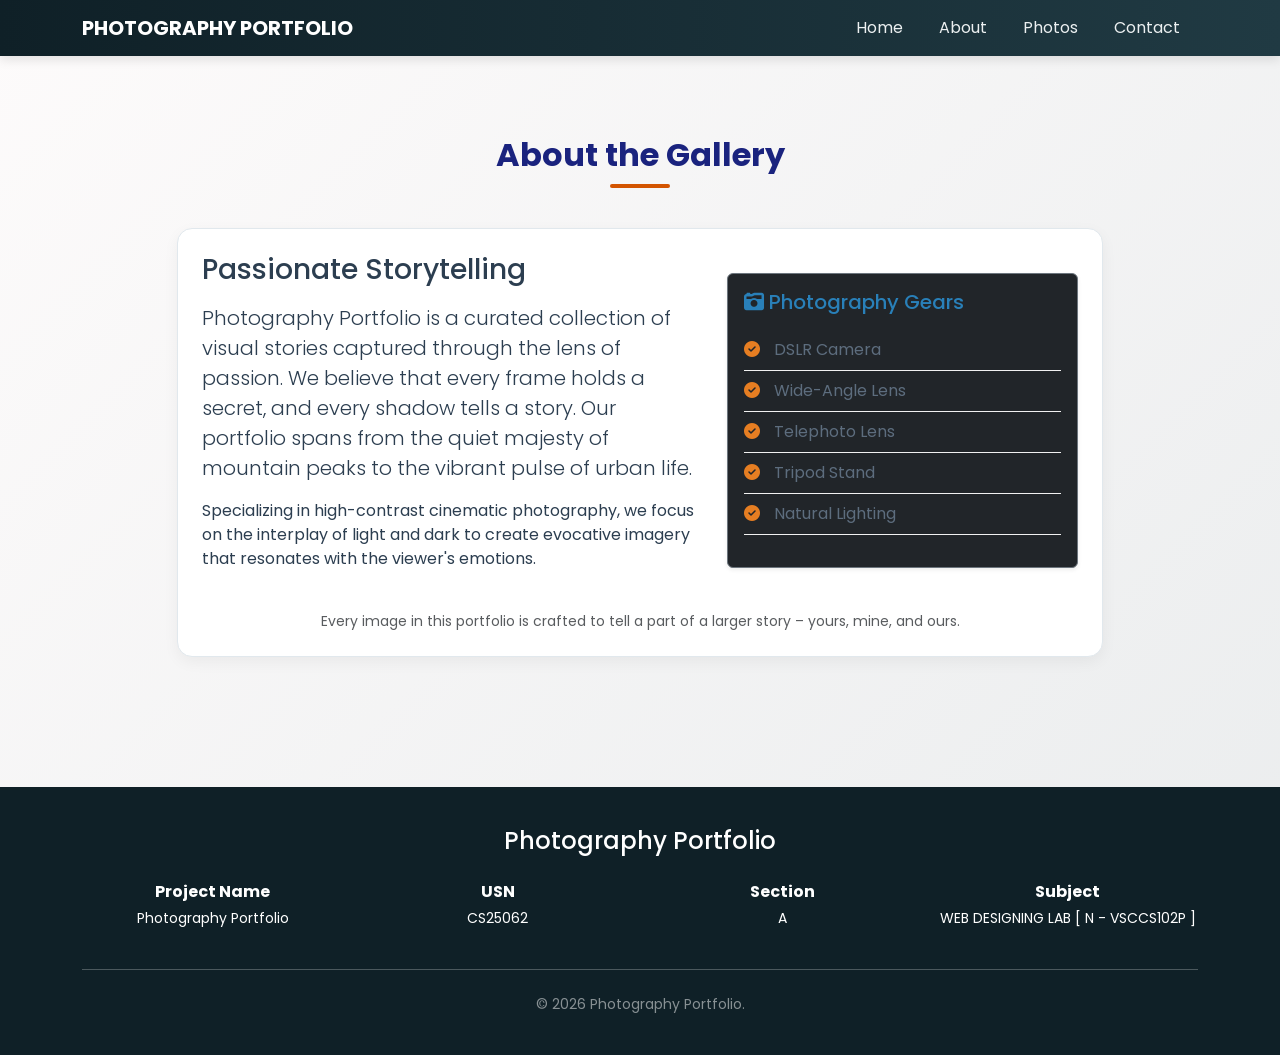
<file: about.html>
<!DOCTYPE html>
<html>
<head>
    <title>Photography Portfolio | About</title>
    <meta charset="UTF-8">
    <meta name="viewport" content="width=device-width, initial-scale=1">
    <link href="https://cdn.jsdelivr.net/npm/bootstrap@5.3.0/dist/css/bootstrap.min.css" rel="stylesheet">
    <link rel="stylesheet" href="https://cdnjs.cloudflare.com/ajax/libs/font-awesome/6.4.0/css/all.min.css">
    <link rel="stylesheet" href="style.css">
    <link rel="icon" type="image/png" href="favicon.png">
</head>
<body>
<nav class="navbar navbar-expand-lg navbar-dark sticky-top">
    <div class="container">
        <a class="navbar-brand fw-bold" href="index.html">PHOTOGRAPHY PORTFOLIO</a>
        <button class="navbar-toggler" type="button" data-bs-toggle="collapse" data-bs-target="#navbarNav">
            <span class="navbar-toggler-icon"></span>
        </button>
        <div class="collapse navbar-collapse" id="navbarNav">
            <ul class="navbar-nav ms-auto">
    <li class="nav-item">
        <a class="nav-link" href="index.html"> Home</a>
    </li>
    <li class="nav-item">
        <a class="nav-link active" href="about.html"> About</a>
    </li>
    <li class="nav-item">
        <a class="nav-link" href="photos.html"> Photos</a>
    </li>
    <li class="nav-item">
        <a class="nav-link" href="contact.html"> Contact</a>
    </li>
</ul>
        </div>
    </div>
</nav>

<section id="about">
    <div class="container">
        <h2 class="section-title">About the Gallery</h2>
        <div class="row justify-content-center">
            <div class="col-md-10">
                <div class="card p-4">
                    <div class="row align-items-center">
                        <div class="col-md-7">
                            <h3>Passionate Storytelling</h3>
                            <p class="lead mt-3">
                                Photography Portfolio is a curated collection of visual stories captured through the lens of passion. We believe that every frame holds a secret, and every shadow tells a story. Our portfolio spans from the quiet majesty of mountain peaks to the vibrant pulse of urban life.
                            </p>
                            <p>
                                Specializing in high-contrast cinematic photography, we focus on the interplay of light and dark to create evocative imagery that resonates with the viewer's emotions.
                            </p>
                        </div>
                        <div class="col-md-5">
                            <div class="p-3 bg-dark rounded shadow-sm border border-secondary">
                                <h5 class="mb-3 text-info"><i class="fas fa-camera-retro"></i> Photography Gears</h5>
                                <ul class="gear-list p-0">
                                    <li><i class="fas fa-check-circle"></i> DSLR Camera</li>
                                    <li><i class="fas fa-check-circle"></i> Wide-Angle Lens</li>
                                    <li><i class="fas fa-check-circle"></i> Telephoto Lens</li>
                                    <li><i class="fas fa-check-circle"></i> Tripod Stand</li>
                                    <li><i class="fas fa-check-circle"></i> Natural Lighting</li>
                                </ul>
                            </div>
                        </div>
                    </div>
                    <div class="mt-4 text-center small text-muted">
                        Every image in this portfolio is crafted to tell a part of a larger story – yours, mine, and ours.
                    </div>
                </div>
            </div>
        </div>
    </div>
</section>

<footer class="text-white text-center">
    <div class="container">
        <h4 class="mb-4">Photography Portfolio</h4>
        <div class="row">
            <div class="col-md-3">
                <p class="mb-1 fw-bold">Project Name</p>
                <p class="small">Photography Portfolio</p>
            </div>
            <div class="col-md-3">
                <p class="mb-1 fw-bold">USN</p>
                <p class="small">CS25062</p>
            </div>
            <div class="col-md-3">
                <p class="mb-1 fw-bold">Section</p>
                <p class="small">A</p>
            </div>
            <div class="col-md-3">
                <p class="mb-1 fw-bold">Subject</p>
                <p class="small">WEB DESIGNING LAB [ N - VSCCS102P ]</p>
            </div>
        </div>
        <hr class="bg-secondary my-4">
        <p class="mb-0 small opacity-50">© 2026 Photography Portfolio.</p>
    </div>
</footer>

<script src="https://cdn.jsdelivr.net/npm/bootstrap@5.3.0/dist/js/bootstrap.bundle.min.js"></script>
</body>
</html>
</file>
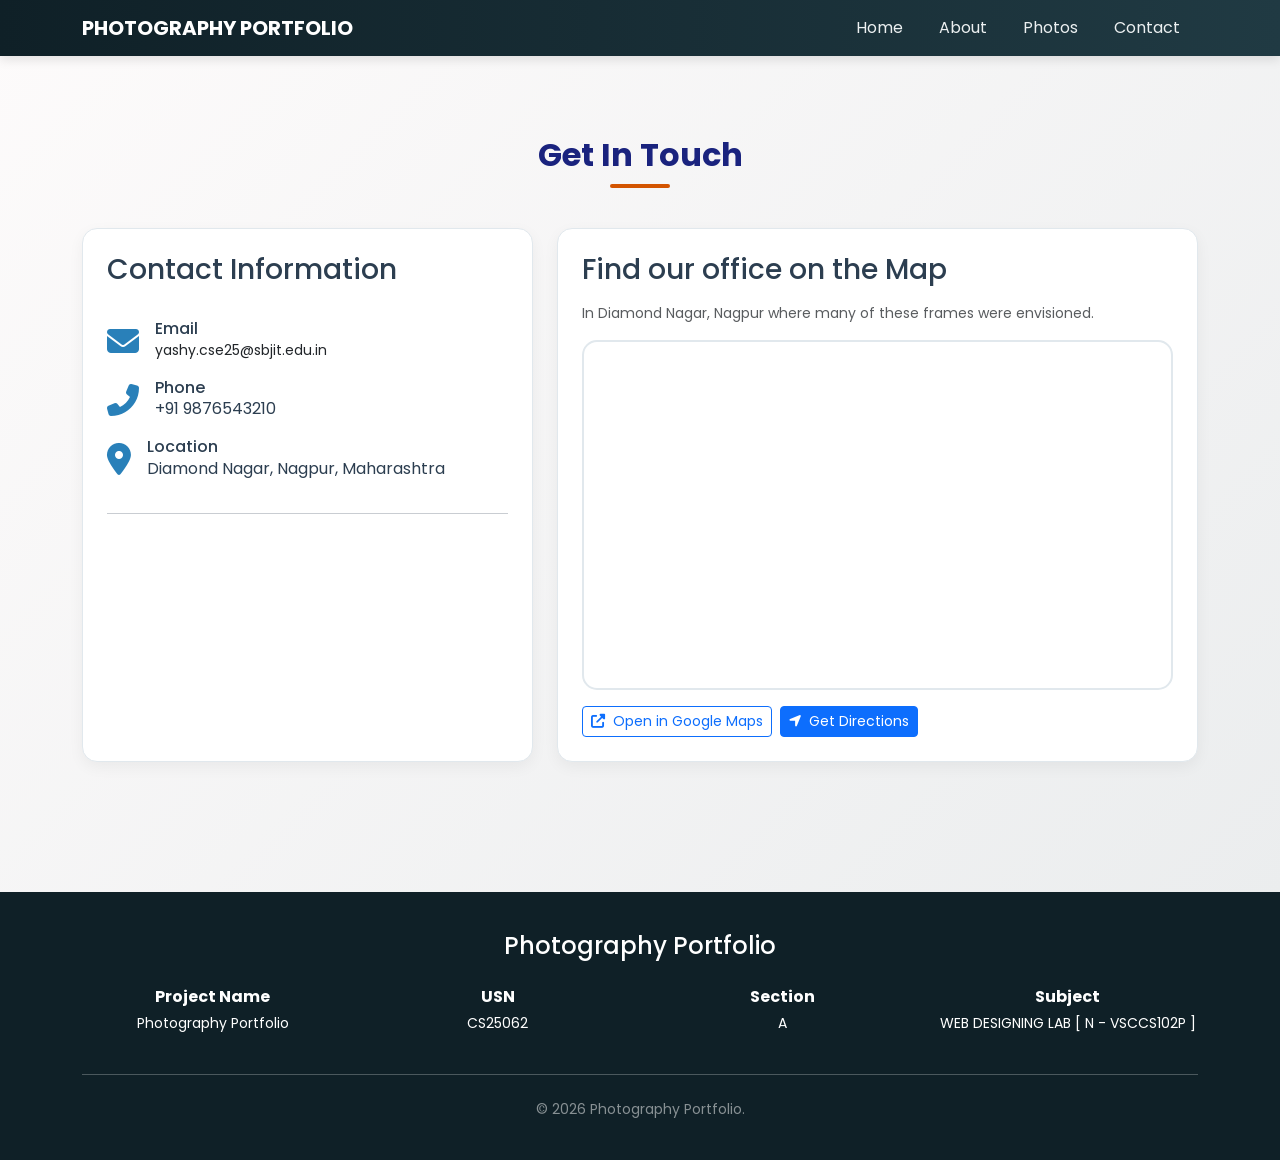
<file: contact.html>
<!DOCTYPE html>
<html>
<head>
    <title>Photography Portfolio | Contact</title>
    <meta charset="UTF-8">
    <meta name="viewport" content="width=device-width, initial-scale=1">
    <link href="https://cdn.jsdelivr.net/npm/bootstrap@5.3.0/dist/css/bootstrap.min.css" rel="stylesheet">
    <link rel="stylesheet" href="https://cdnjs.cloudflare.com/ajax/libs/font-awesome/6.4.0/css/all.min.css">
    <link rel="stylesheet" href="style.css">
    <link rel="icon" type="image/png" href="favicon.png">
</head>
<body>
<nav class="navbar navbar-expand-lg navbar-dark sticky-top">
    <div class="container">
        <a class="navbar-brand fw-bold" href="index.html">PHOTOGRAPHY PORTFOLIO</a>
        <button class="navbar-toggler" type="button" data-bs-toggle="collapse" data-bs-target="#navbarNav">
            <span class="navbar-toggler-icon"></span>
        </button>
        <div class="collapse navbar-collapse" id="navbarNav">
            <ul class="navbar-nav ms-auto">
                <li class="nav-item">
                    <a class="nav-link" href="index.html"> Home</a>
                </li>
                <li class="nav-item">
                    <a class="nav-link" href="about.html"> About</a>
                </li>
                <li class="nav-item">
                    <a class="nav-link" href="photos.html"> Photos</a>
                </li>
                <li class="nav-item">
                    <a class="nav-link active" href="contact.html"> Contact</a>
                </li>
            </ul>
        </div>
    </div>
</nav>

<section id="contact">
    <div class="container">
        <h2 class="section-title">Get In Touch</h2>
        <div class="row g-4">
            <!-- Contact Card -->
            <div class="col-md-5">
                <div class="card h-100 p-4">
                    <h3>Contact Information</h3>
                    <div class="mt-4">
                        <div class="d-flex align-items-center mb-3">
                            <i class="fas fa-envelope fa-2x text-info me-3"></i>
                            <div>
                                <h6 class="mb-0">Email</h6>
                                <!-- Gmail compose link -->
                                <a href="https://mail.google.com/mail/?view=cm&fs=1&to=yashy.cse25@sbjit.edu.in&su=Photography%20Inquiry&body=Hi%20Yash,%0D%0A%0D%0AI%20would%20like%20to%20know%20more%20about%20your%20photography%20portfolio."
                                   class="text-decoration-none small text-dark">
                                    yashy.cse25@sbjit.edu.in
                                </a>
                            </div>
                        </div>
                        <div class="d-flex align-items-center mb-3">
                            <i class="fas fa-phone-alt fa-2x text-info me-3"></i>
                            <div>
                                <h6 class="mb-0">Phone</h6>
                                <span>+91 9876543210</span>
                            </div>
                        </div>
                        <div class="d-flex align-items-center mb-3">
                            <i class="fas fa-map-marker-alt fa-2x text-info me-3"></i>
                            <div>
                                <h6 class="mb-0">Location</h6>
                                <span>Diamond Nagar, Nagpur, Maharashtra</span>
                            </div>
                        </div>
                    </div>
                    <hr class="bg-light">
                    <div class="social-links d-flex gap-3 mt-3">
                        <a href="#" class="text-white fs-4"><i class="fab fa-instagram"></i></a>
                        <a href="#" class="text-white fs-4"><i class="fab fa-facebook"></i></a>
                        <a href="#" class="text-white fs-4"><i class="fab fa-twitter"></i></a>
                        <a href="#" class="text-white fs-4"><i class="fab fa-linkedin"></i></a>
                    </div>
                </div>
            </div>

            
            <div class="col-md-7">
                <div class="card h-100 p-4">
                    <h3 class="mb-3">Find our office on the Map</h3>
                    <p class="small text-muted mb-3">
                     In Diamond Nagar, Nagpur where many of these frames were envisioned.
                    </p>

                    
                    <div class="map-container mb-3">
                        <iframe
                            src="https://www.google.com/maps/embed?pb=!1m18!1m12!1m3!1d7474.903843975087!2d79.0665!3d21.1513!2m3!1f0!2f0!3f0!3m2!1i1024!2i768!4f13.1!3m3!1m2!1s0x3bd4c0c3f4e8f3c9%3A0x3a1ffd7f9c9d8f99!2sDiamond%20Nagar%2C%20Nagpur%2C%20Maharashtra!5e0!3m2!1sen!2sin!4v1700000000002"
                            width="100%" height="100%" style="border:0;" allowfullscreen="" loading="lazy"
                            referrerpolicy="no-referrer-when-downgrade"></iframe>
                    </div>

                    <div class="d-flex flex-wrap gap-2">
                        <!-- Open in Google Maps -->
                        <a href="https://www.google.com/maps/search/?api=1&query=Diamond+Nagar%2C+Nagpur%2C+Maharashtra"
                           target="_blank"
                           class="btn btn-sm btn-outline-primary smooth-transition">
                            <i class="fas fa-external-link-alt me-2"></i>Open in Google Maps
                        </a>
                        <!-- Get Directions -->
                        <a href="https://www.google.com/maps/dir/?api=1&destination=Diamond+Nagar%2C+Nagpur%2C+Maharashtra"
                           target="_blank"
                           class="btn btn-sm btn-primary smooth-transition">
                            <i class="fas fa-location-arrow me-2"></i>Get Directions
                        </a>
                    </div>
                </div>
            </div>
        </div>
    </div>
</section>

<footer class="text-white text-center">
    <div class="container">
        <h4 class="mb-4">Photography Portfolio</h4>
        <div class="row">
            <div class="col-md-3">
                <p class="mb-1 fw-bold">Project Name</p>
                <p class="small">Photography Portfolio</p>
            </div>
            <div class="col-md-3">
                <p class="mb-1 fw-bold">USN</p>
                <p class="small">CS25062</p>
            </div>
            <div class="col-md-3">
                <p class="mb-1 fw-bold">Section</p>
                <p class="small">A</p>
            </div>
            <div class="col-md-3">
                <p class="mb-1 fw-bold">Subject</p>
                <p class="small">WEB DESIGNING LAB [ N - VSCCS102P ]</p>
            </div>
        </div>
        <hr class="bg-secondary my-4">
        <p class="mb-0 small opacity-50">© 2026 Photography Portfolio.</p>
    </div>
</footer>

<script src="https://cdn.jsdelivr.net/npm/bootstrap@5.3.0/dist/js/bootstrap.bundle.min.js"></script>
</body>
</html>
</file>
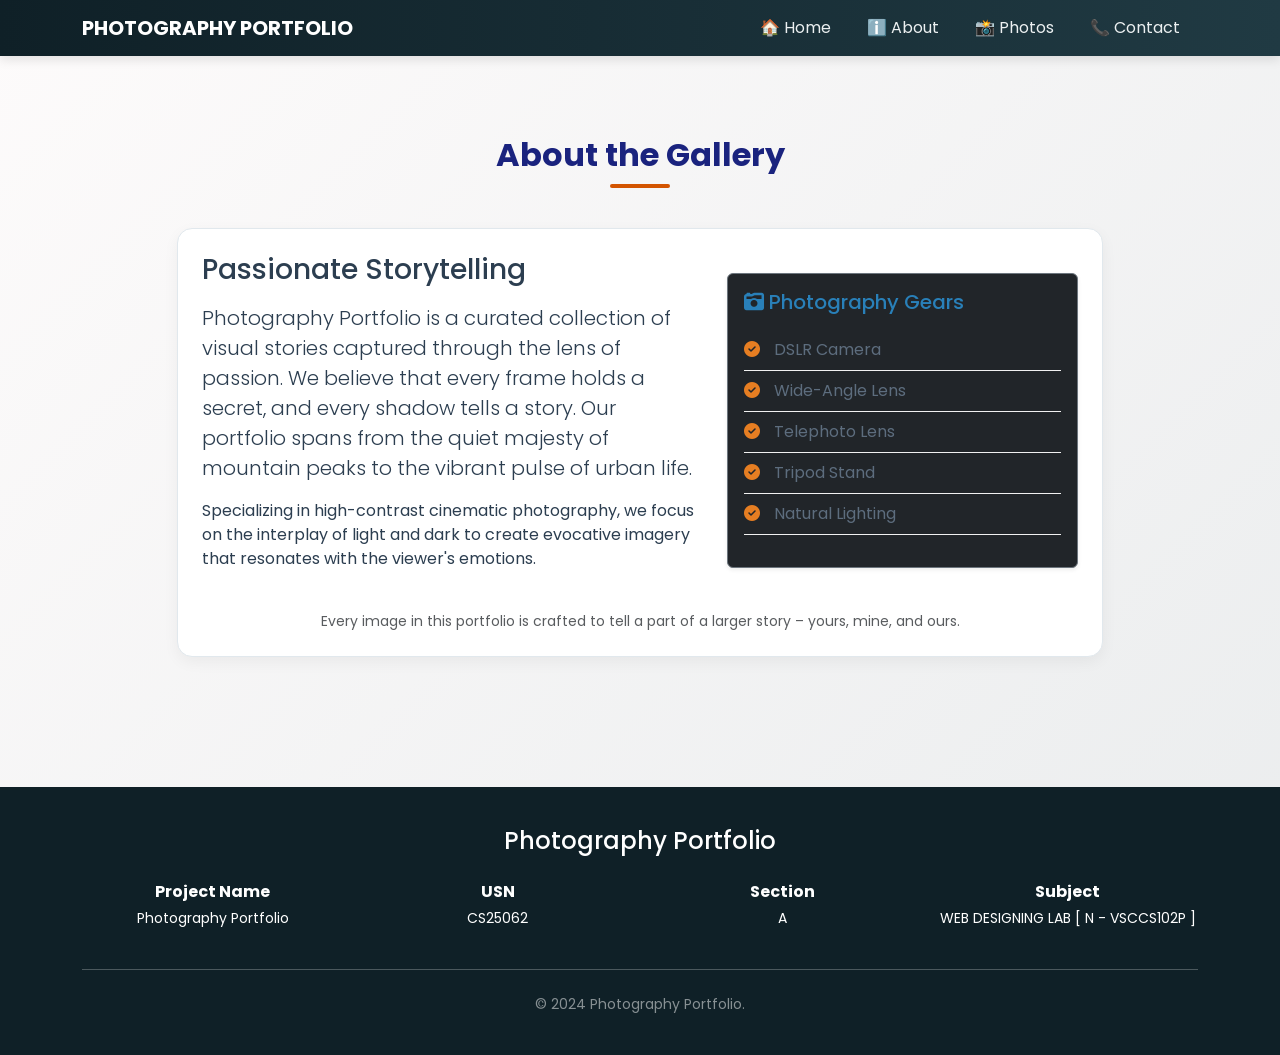
<file: photo.html>
<!DOCTYPE html>
<html>
<head>
    <title>Photography Portfolio | About</title>
    <meta charset="UTF-8">
    <meta name="viewport" content="width=device-width, initial-scale=1">
    <link href="https://cdn.jsdelivr.net/npm/bootstrap@5.3.0/dist/css/bootstrap.min.css" rel="stylesheet">
    <link rel="stylesheet" href="https://cdnjs.cloudflare.com/ajax/libs/font-awesome/6.4.0/css/all.min.css">
    <link rel="stylesheet" href="style.css">
</head>
<body>
<nav class="navbar navbar-expand-lg navbar-dark sticky-top">
    <div class="container">
        <a class="navbar-brand fw-bold" href="index.html">PHOTOGRAPHY PORTFOLIO</a>
        <button class="navbar-toggler" type="button" data-bs-toggle="collapse" data-bs-target="#navbarNav">
            <span class="navbar-toggler-icon"></span>
        </button>
        <div class="collapse navbar-collapse" id="navbarNav">
            <ul class="navbar-nav ms-auto">
                <li class="nav-item">
                    <a class="nav-link" href="index.html">🏠 Home</a>
                </li>
                <li class="nav-item">
                    <a class="nav-link active" href="about.html">ℹ️ About</a>
                </li>
                <li class="nav-item">
                    <a class="nav-link" href="photos.html">📸 Photos</a>
                </li>
                <li class="nav-item">
                    <a class="nav-link" href="contact.html">📞 Contact</a>
                </li>
            </ul>
        </div>
    </div>
</nav>

<section id="about">
    <div class="container">
        <h2 class="section-title">About the Gallery</h2>
        <div class="row justify-content-center">
            <div class="col-md-10">
                <div class="card p-4">
                    <div class="row align-items-center">
                        <div class="col-md-7">
                            <h3>Passionate Storytelling</h3>
                            <p class="lead mt-3">
                                Photography Portfolio is a curated collection of visual stories captured through the lens of passion. We believe that every frame holds a secret, and every shadow tells a story. Our portfolio spans from the quiet majesty of mountain peaks to the vibrant pulse of urban life.
                            </p>
                            <p>
                                Specializing in high-contrast cinematic photography, we focus on the interplay of light and dark to create evocative imagery that resonates with the viewer's emotions.
                            </p>
                        </div>
                        <div class="col-md-5">
                            <div class="p-3 bg-dark rounded shadow-sm border border-secondary">
                                <h5 class="mb-3 text-info"><i class="fas fa-camera-retro"></i> Photography Gears</h5>
                                <ul class="gear-list p-0">
                                    <li><i class="fas fa-check-circle"></i> DSLR Camera</li>
                                    <li><i class="fas fa-check-circle"></i> Wide-Angle Lens</li>
                                    <li><i class="fas fa-check-circle"></i> Telephoto Lens</li>
                                    <li><i class="fas fa-check-circle"></i> Tripod Stand</li>
                                    <li><i class="fas fa-check-circle"></i> Natural Lighting</li>
                                </ul>
                            </div>
                        </div>
                    </div>
                    <div class="mt-4 text-center small text-muted">
                        Every image in this portfolio is crafted to tell a part of a larger story – yours, mine, and ours.
                    </div>
                </div>
            </div>
        </div>
    </div>
</section>

<footer class="text-white text-center">
    <div class="container">
        <h4 class="mb-4">Photography Portfolio</h4>
        <div class="row">
            <div class="col-md-3">
                <p class="mb-1 fw-bold">Project Name</p>
                <p class="small">Photography Portfolio</p>
            </div>
            <div class="col-md-3">
                <p class="mb-1 fw-bold">USN</p>
                <p class="small">CS25062</p>
            </div>
            <div class="col-md-3">
                <p class="mb-1 fw-bold">Section</p>
                <p class="small">A</p>
            </div>
            <div class="col-md-3">
                <p class="mb-1 fw-bold">Subject</p>
                <p class="small">WEB DESIGNING LAB [ N - VSCCS102P ]</p>
            </div>
        </div>
        <hr class="bg-secondary my-4">
        <p class="mb-0 small opacity-50">© 2024 Photography Portfolio.</p>
    </div>
</footer>

<script src="https://cdn.jsdelivr.net/npm/bootstrap@5.3.0/dist/js/bootstrap.bundle.min.js"></script>
</body>
</html>
</file>
<file: style.css>
@import url('https://fonts.googleapis.com/css2?family=Poppins:wght@300;400;600;700&display=swap');

body {
    font-family: 'Poppins', sans-serif;
    background: linear-gradient(135deg, #fdfbfb 0%, #ebedee 100%);
    background-attachment: fixed;
    color: #34495e;
    margin: 0;
    padding: 0;
}

.navbar {
    background: linear-gradient(90deg, #0f2027 0%, #203a43 100%) !important;
    transition: all 0.3s ease;
    box-shadow: 0 4px 10px rgba(0, 0, 0, 0.1);
}

.nav-link {
    color: #ecf0f1 !important;
    transition: color 0.3s ease, transform 0.3s ease;
    margin: 0 10px;
}

.nav-link:hover {
    color: #f39c12 !important;
    transform: scale(1.1);
}

section {
    padding: 80px 0;
}

.card {
    background: #ffffff;
    border: 1px solid #e1e8ed;
    color: #2c3e50;
    backdrop-filter: none;
    transition: transform 0.4s ease, box-shadow 0.4s ease;
    border-radius: 15px;
    box-shadow: 0 5px 15px rgba(0, 0, 0, 0.05);
}

.card h3 {
    color: #2c3e50;
}

.card:hover {
    transform: translateY(-10px) scale(1.02);
    box-shadow: 0 15px 40px rgba(0, 0, 0, 0.1);
}

.carousel-item img {
    height: 450px;
    object-fit: cover;
    border-radius: 20px;
}

.carousel {
    border-radius: 20px;
    overflow: hidden;
    box-shadow: 0 10px 25px rgba(0, 0, 0, 0.1);
}

.section-title {
    font-weight: 700;
    margin-bottom: 40px;
    text-align: center;
    position: relative;
    color: #1a237e;
}

.section-title::after {
    content: '';
    display: block;
    width: 60px;
    height: 4px;
    background: #d35400;
    margin: 10px auto;
    border-radius: 2px;
}

.bg-black.bg-opacity-25 {
    background-color: rgba(0, 0, 0, 0.03) !important;
}

.map-container {
    height: 350px;
    border-radius: 15px;
    overflow: hidden;
    border: 2px solid #e1e8ed;
}

footer {
    background: #0f2027;
    padding: 40px 0;
    margin-top: 50px;
    color: #ecf0f1 !important;
}

.gear-list li {
    list-style: none;
    padding: 8px 0;
    border-bottom: 1px solid #f1f1f1;
    color: #5d6d7e;
}

.gear-list li i {
    color: #e67e22;
    margin-right: 10px;
}

.text-info {
    color: #2980b9 !important;
}

.smooth-transition {
    transition: all 0.4s ease;
}

/* Placeholder slide while Unsplash images load */
.placeholder-slide {
    height: 450px;
    background-color: #f5f5f5;
    border-radius: 20px;
    font-size: 0.9rem;
}
</file>
